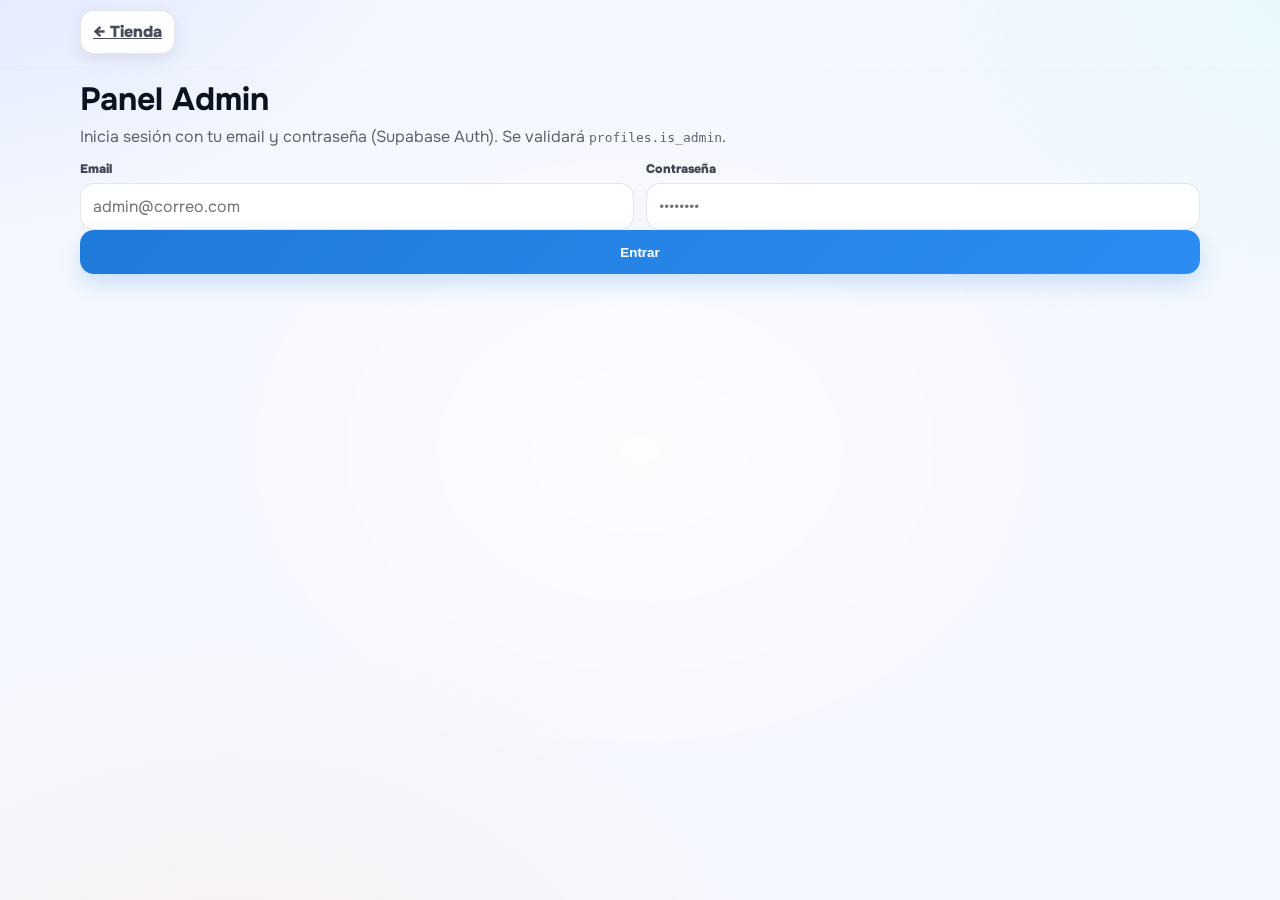
<file: admin.html>
<!doctype html>
<html lang="es">
<head>
  <meta charset="utf-8" />
  <meta name="viewport" content="width=device-width, initial-scale=1, viewport-fit=cover" />
  <meta name="theme-color" content="#f8fafc" />
  <title>Lumina — Admin</title>

  <link rel="preconnect" href="https://fonts.googleapis.com">
  <link rel="preconnect" href="https://fonts.gstatic.com" crossorigin>
  <link href="https://fonts.googleapis.com/css2?family=Onest:wght@400;600;700&display=swap" rel="stylesheet">

  <link rel="stylesheet" href="./styles.css" />
</head>

<body class="page page-admin">
  <div class="aurora" aria-hidden="true"></div>

  <header class="topbar">
    <div class="topbarInner">
      <a class="btn chip" href="./index.html" aria-label="Volver a la tienda">
        <span aria-hidden="true">←</span>
        <span class="chipText">Tienda</span>
      </a>

      <div class="row" style="gap:10px;">
        <span id="adminEmail" class="muted tiny"></span>
        <button id="logoutBtn" class="btn ghost" type="button" aria-label="Cerrar sesión" hidden>Cerrar sesión</button>
      </div>
    </div>
  </header>

  <main class="container adminLayout">
    <!-- Login panel -->
    <section id="loginPanel" class="panel">
      <h1 class="h1" style="margin:0 0 6px;">Panel Admin</h1>
      <p class="muted" style="margin:0 0 14px;">Inicia sesión con tu email y contraseña (Supabase Auth). Se validará <code>profiles.is_admin</code>.</p>

      <div class="grid2">
        <div class="field">
          <label class="label" for="loginEmail">Email</label>
          <input id="loginEmail" class="input" type="email" autocomplete="email" placeholder="admin@correo.com" />
        </div>
        <div class="field">
          <label class="label" for="loginPass">Contraseña</label>
          <input id="loginPass" class="input" type="password" autocomplete="current-password" placeholder="••••••••" />
        </div>
      </div>

      <button id="loginBtn" class="btn primary block" type="button" aria-label="Iniciar sesión">Entrar</button>
    </section>

    <!-- Editor -->
    <section id="editorPanel" class="panel hidden" aria-label="Editor de producto">
      <div class="row between">
        <h2 id="editorTitle" class="h2" style="margin:0;">Crear producto</h2>
        <button id="refreshBtn" class="btn subtle" type="button" aria-label="Refrescar lista">Refrescar</button>
      </div>

      <div class="grid2">
        <div class="field">
          <label class="label" for="nameInput">Nombre</label>
          <input id="nameInput" class="input" placeholder="Ej: Pulsera Aura" />
        </div>

        <div class="field">
          <label class="label" for="categoryInput">Categoría</label>
<select id="categoryInput" class="select" aria-label="Categoría">
  <option value="">Cargando…</option>
</select>

<div class="row" style="gap:10px; margin-top:10px;">
  <input id="categoryNewInput" class="input" placeholder="Nueva categoría (ej: Ropa deportiva)" />
  <button id="addCategoryBtn" class="btn subtle" type="button" aria-label="Agregar categoría">Agregar</button>
</div>

<div id="categoryMiniList" class="catMiniList" aria-label="Categorías existentes"></div>
<p class="hint">Tip: agrega aquí tus categorías y te aparecerán también en la tienda.</p>
        </div>
      </div>

      <div class="field">
        <label class="label" for="descInput">Descripción</label>
        <textarea id="descInput" class="textarea" rows="3" placeholder="Descripción corta y atractiva…"></textarea>
      </div>

      <div class="grid2">
        <div class="field">
          <label class="label" for="basePriceInput">Precio base (COP)</label>
          <input id="basePriceInput" class="input" inputmode="numeric" placeholder="Ej: 45000" />
        </div>

        <div class="field">
          <label class="label" for="discountInput">Descuento (%)</label>
          <input id="discountInput" class="input" inputmode="numeric" placeholder="0–100" />
          <label class="check" style="margin-top:10px;">
            <input id="featuredInput" type="checkbox" />
            <span>Destacado</span>
          </label>
        </div>
      </div>

      <div class="grid2">
        <div class="field">
          <label class="label" for="colorAddInput">Colores (Enter para agregar)</label>
          <input id="colorAddInput" class="input" placeholder="Ej: Dorado" />
          <div id="colorsPills" class="pills" aria-label="Colores agregados"></div>
        </div>

        <div class="field">
          <label class="label" for="sizeAddInput">Tallas (Enter). Formato: “Etiqueta, Extra”</label>
          <input id="sizeAddInput" class="input" placeholder="Ej: M, 5000" />
          <div id="sizesPills" class="pills" aria-label="Tallas agregadas"></div>
          <p class="hint">Si no agregas tallas, se creará automáticamente: Única, 0.</p>
        </div>
      </div>

      <div class="grid2">
        <div class="field">
          <label class="label" for="imageInput">Imagen (JPG/PNG/WEBP)</label>
          <input id="imageInput" class="input" type="file" accept="image/*" />
          <p id="previewHint" class="hint">Se intentará convertir a WebP (q≈0.75), ancho máx 1200px y objetivo &lt; 300KB.</p>
        </div>

        <div class="field">
          <label class="label">Vista previa</label>
          <div class="previewBox">
            <img id="imagePreview" alt="Vista previa" loading="lazy" decoding="async" />
          </div>
        </div>
      </div>

      <div class="grid2">
        <button id="saveBtn" class="btn primary block" type="button">Guardar</button>
        <button id="cancelEditBtn" class="btn ghost block" type="button">Cancelar edición</button>
      </div>
      <p id="savingHint" class="tiny muted" style="margin:10px 0 0;"></p>
    </section>

    <!-- List -->
    <section id="listPanel" class="panel hidden" aria-label="Lista de productos">
      <div class="row between">
        <h2 class="h2" style="margin:0;">Productos</h2>
        <span class="muted tiny">Tip: toca un producto para editar.</span>
      </div>

      <div id="productsList" class="adminList" aria-label="Listado de productos"></div>
    </section>
  </main>

  <div id="toasts" class="toasts" aria-live="polite" aria-atomic="true"></div>

  <script type="module" src="./admin.js"></script>
</body>
</html>
</file>
<file: styles.css>
:root{
  --bg: #f6f8ff;
  --surface: rgba(255,255,255,.92);
  --card: #ffffff;
  --text: #0b1220;
  --muted: rgba(11,18,32,.65);

  --blue: #1f7bd9;
  --blue2:#2b8df2;
  --line: rgba(11,18,32,.10);

  --shadow: 0 10px 28px rgba(2,6,23,.10);
  --shadow2: 0 6px 18px rgba(2,6,23,.08);

  --r1: 14px;
  --r2: 18px;
  --r3: 22px;

  --tap: 44px;
  --focus: 0 0 0 3px rgba(43,141,242,.22);

  --font: "Onest", system-ui, -apple-system, Segoe UI, Roboto, Arial, "Noto Sans", sans-serif;
  --serif: ui-serif, "Times New Roman", Georgia, serif;
}

*{ box-sizing:border-box; }
html,body{ height:100%; }
body{
  margin:0;
  font-family: var(--font);
  color: var(--text);
  background: var(--bg);
  -webkit-font-smoothing: antialiased;
  text-rendering: optimizeLegibility;
}
.page{ min-height:100%; position:relative; overflow-x:hidden; }

/* aurora muy ligera (sin blur) */
.aurora{
  position: fixed;
  inset: -35vh -30vw;
  pointer-events:none;
  z-index:-1;
  background:
    radial-gradient(900px 700px at 15% 10%, rgba(120,165,255,.24), transparent 60%),
    radial-gradient(900px 700px at 85% 18%, rgba(170,255,230,.20), transparent 62%),
    radial-gradient(900px 700px at 30% 90%, rgba(255,210,170,.18), transparent 62%),
    radial-gradient(820px 620px at 50% 50%, rgba(255,255,255,.65), transparent 58%);
}

/* layout */
.container{
  width: min(1120px, calc(100% - 22px));
  margin: 0 auto;
  padding: 14px 0 96px; /* espacio bottom nav */
}
.storeMain{ padding-top: 12px; }

/* TOPBAR APP */
.topbar{
  position: sticky;
  top:0;
  z-index: 30;
  border-bottom: 1px solid rgba(255,255,255,.25);
}
.topbarApp{
  background: linear-gradient(180deg, var(--blue), var(--blue2));
}
.topbarInner{
  width: min(1120px, calc(100% - 22px));
  margin: 0 auto;
  padding: 10px 0;
  display:flex;
  align-items:center;
  justify-content:space-between;
}
.topbarAppInner{ position:relative; }

.brand{
  border:0;
  background:transparent;
  cursor:pointer;
  padding: 6px 10px;
  border-radius: var(--r2);
  -webkit-tap-highlight-color: transparent;
}
.brand:focus-visible{ outline:none; box-shadow: var(--focus); }

.brandCentered{
  position:absolute;
  left:50%;
  transform: translateX(-50%);
}
.brandName{
  font-weight: 900;
  letter-spacing: 2px;
  text-transform: uppercase;
  color:#fff;
  font-size: 22px;
}
.brandSerif{
  font-family: var(--serif);
  font-weight: 700;
}

.topbarActions{ display:flex; gap:10px; align-items:center; }

.iconBtn{
  width: var(--tap);
  height: var(--tap);
  border-radius: 16px;
  border: 1px solid rgba(255,255,255,.28);
  background: rgba(255,255,255,.14);
  color:#fff;
  display:grid;
  place-items:center;
  cursor:pointer;
  position:relative;
}
.iconBtn:focus-visible{ outline:none; box-shadow: 0 0 0 3px rgba(255,255,255,.25); }

.countDot{
  position:absolute;
  top: 6px;
  right: 6px;
  min-width: 18px;
  height: 18px;
  padding: 0 5px;
  border-radius: 999px;
  background: #fff;
  color: var(--blue);
  font-weight: 900;
  font-size: 12px;
  display:grid;
  place-items:center;
  border: 1px solid rgba(0,0,0,.06);
}

/* SEARCH */
.searchSection{ display:flex; flex-direction:column; gap: 12px; }
.searchRow{ margin:0; }
.appSearch{ }

.searchPill{
  display:flex;
  align-items:center;
  gap: 10px;
  border-radius: 999px;
  border: 1px solid rgba(11,18,32,.10);
  background: rgba(255,255,255,.90);
  box-shadow: var(--shadow2);
  padding: 10px 12px;
}
.searchIcon{ opacity:.65; }
.searchInput{
  flex:1;
  border:0;
  outline:none;
  background:transparent;
  font: inherit;
  font-weight: 600;
  color: var(--text);
  min-height: 24px;
}
.searchBtn{
  border:0;
  border-radius: 999px;
  padding: 10px 12px;
  font-weight: 900;
  cursor:pointer;
  background: rgba(31,123,217,.10);
  color: var(--blue);
}
.searchBtn:focus-visible{ outline:none; box-shadow: var(--focus); }

.metaBar{
  display:flex;
  align-items:center;
  justify-content:space-between;
  gap: 10px;
}
.metaRight{
  display:flex;
  align-items:center;
  gap: 10px;
}

.pillBtn{
  min-height: 40px;
  padding: 10px 12px;
  border-radius: 999px;
  border: 1px solid rgba(11,18,32,.10);
  background: rgba(255,255,255,.86);
  box-shadow: var(--shadow2);
  cursor:pointer;
  font-weight: 900;
}
.pillBtn:focus-visible{ outline:none; box-shadow: var(--focus); }

.loading{
  padding: 8px 10px;
  border-radius: 999px;
  border: 1px dashed rgba(31,123,217,.22);
  background: rgba(31,123,217,.08);
  font-weight: 900;
  color: rgba(11,18,32,.75);
}
.hidden{ display:none !important; }

/* Filters block */
.filtersCard{
  border-radius: var(--r3);
  background: rgba(255,255,255,.55);
  border: 1px solid rgba(11,18,32,.08);
  box-shadow: var(--shadow2);
  overflow:hidden;
}
.filtersBody{
  padding: 12px;
  display:flex;
  flex-direction:column;
  gap: 12px;
}

.grid2{ display:grid; grid-template-columns: 1fr; gap: 12px; }
@media (min-width: 720px){ .grid2{ grid-template-columns: 1fr 1fr; } }

.field{ display:flex; flex-direction:column; gap: 6px; }
.label{ font-weight: 900; font-size: 12.5px; color: rgba(11,18,32,.78); }
.hint{ margin:0; font-size: 12px; color: rgba(11,18,32,.55); }
.input, .select{
  width:100%;
  border-radius: 14px;
  border: 1px solid rgba(11,18,32,.10);
  background: rgba(255,255,255,.92);
  padding: 12px 12px;
  font: inherit;
  outline:none;
}
.input:focus, .select:focus{ box-shadow: var(--focus); border-color: rgba(31,123,217,.18); }
.check{ display:flex; align-items:center; gap: 10px; font-weight: 900; }
.spacer8{ height: 8px; }

.muted{ color: var(--muted); }
.tiny{ font-size: 12px; }
.srOnly{ position:absolute; left:-10000px; width:1px; height:1px; overflow:hidden; }

/* Promo banners */
.promoGrid{ display:flex; flex-direction:column; gap: 12px; margin-top: 2px; }
.promo{
  position:relative;
  border-radius: var(--r3);
  border: 1px solid rgba(11,18,32,.08);
  background: rgba(255,255,255,.75);
  box-shadow: var(--shadow2);
  overflow:hidden;
}
.promoBig{ min-height: 140px; }
.promoRow{ display:grid; grid-template-columns: 1fr 1fr; gap: 12px; }
.promoSmall{ min-height: 120px; }

.promoText{ padding: 14px; position:relative; z-index:1; }
.promoTag{
  display:inline-flex;
  padding: 6px 10px;
  border-radius: 999px;
  font-size: 12px;
  font-weight: 900;
  background: rgba(31,123,217,.12);
  color: var(--blue);
  border: 1px solid rgba(31,123,217,.16);
}
.promoTitle{ margin: 10px 0 4px; font-size: 22px; letter-spacing:-.4px; }
.promoSub{ margin: 0; color: rgba(11,18,32,.65); font-weight: 600; }

.promoTitleSm{ margin: 10px 0 2px; font-size: 16px; }
.promoSubSm{ margin: 0; color: rgba(11,18,32,.65); font-weight: 600; }

.promoBlob, .promoBlob2, .promoBlob3{
  position:absolute;
  inset: -40px -40px auto auto;
  width: 220px;
  height: 220px;
  border-radius: 999px;
  background: radial-gradient(circle at 30% 30%, rgba(31,123,217,.24), transparent 60%),
              radial-gradient(circle at 70% 70%, rgba(120,255,220,.18), transparent 60%),
              radial-gradient(circle at 30% 70%, rgba(255,210,170,.16), transparent 60%);
}
.promoBlob2{
  inset: auto -40px -60px auto;
  width: 200px; height: 200px;
}
.promoAlt .promoTag{ background: rgba(120,165,255,.16); color:#285bb5; border-color: rgba(120,165,255,.20); }
.promoBlob3{
  inset: auto auto -60px -40px;
  width: 200px; height: 200px;
}

/* Chips horizontal */
.chipsWrap{ margin-top: 2px; }
.chips{
  display:flex;
  gap: 10px;
  overflow:auto;
  padding: 4px 2px 6px;
  -webkit-overflow-scrolling: touch;
  scrollbar-width: none;
}
.chips::-webkit-scrollbar{ display:none; }

.chip{
  flex: none;
  border-radius: 999px;
  padding: 10px 12px;
  border: 1px solid rgba(11,18,32,.10);
  background: rgba(255,255,255,.86);
  box-shadow: var(--shadow2);
  cursor:pointer;
  font-weight: 900;
  color: rgba(11,18,32,.75);
}
.chip.isActive{
  background: rgba(31,123,217,.14);
  border-color: rgba(31,123,217,.22);
  color: var(--blue);
}

/* Grid productos (2 col móvil como tu referencia) */
.grid{
  margin-top: 12px;
  display:grid;
  gap: 12px;
}
.gridApp{ grid-template-columns: 1fr 1fr; }
@media (min-width: 760px){
  .gridApp{ grid-template-columns: 1fr 1fr 1fr; }
}

/* Cards (tu app.js ya renderiza .card, .cardMedia, etc) */
.card{
  border-radius: var(--r2);
  border: 1px solid rgba(11,18,32,.08);
  background: var(--card);
  box-shadow: var(--shadow2);
  overflow:hidden;
  display:flex;
  flex-direction:column;

  content-visibility: auto;
  contain-intrinsic-size: 220px 360px;

  transition: transform .14s ease, box-shadow .14s ease;
}
@media (hover:hover){
  .card:hover{ transform: translateY(-3px); box-shadow: var(--shadow); }
}
.cardMedia{
  aspect-ratio: 4/3;
  background: rgba(31,123,217,.08);
}
.cardMedia img{
  width:100%; height:100%;
  object-fit: cover;
  display:block;
}
.cardBody{
  padding: 12px;
  display:flex;
  flex-direction:column;
  gap: 10px;
}
.cardBadges, .badges{ display:flex; flex-wrap:wrap; gap: 8px; }
.badge{
  display:inline-flex;
  padding: 6px 10px;
  border-radius: 999px;
  font-weight: 900;
  font-size: 11.5px;
  border: 1px solid rgba(11,18,32,.10);
  background: rgba(11,18,32,.03);
}
.badge.category{
  background: rgba(31,123,217,.10);
  border-color: rgba(31,123,217,.16);
  color: #1a5fb2;
}
.badge.featured{
  background: rgba(120,255,220,.14);
  border-color: rgba(120,255,220,.18);
  color:#1d6a59;
}
.badge.discount{
  background: rgba(255,210,170,.18);
  border-color: rgba(255,210,170,.22);
  color:#9a4e1c;
}

.cardTitle{
  margin:0;
  font-size: 16px;
  line-height: 1.15;
  font-weight: 900;
  letter-spacing: -.2px;
}

.priceRow{
  display:flex;
  align-items:flex-end;
  justify-content:space-between;
  gap: 10px;
}
.priceMain{
  font-size: 17px;
  font-weight: 900;
  color: #1b6fd1;
}
.priceOld{
  font-size: 12px;
  color: rgba(11,18,32,.45);
  text-decoration: line-through;
  font-weight: 900;
}
.cardActions .btn{ width:100%; }

/* Botones base (para modal y cards) */
.btn{
  min-height: var(--tap);
  border-radius: 14px;
  border: 1px solid rgba(11,18,32,.10);
  background: rgba(255,255,255,.92);
  font-weight: 900;
  cursor:pointer;
  box-shadow: var(--shadow2);
  transition: transform .12s ease, box-shadow .12s ease;
}
.btn:active{ transform: translateY(1px); }
.btn:focus-visible{ outline:none; box-shadow: var(--focus); }
.btn.block{ width:100%; }

.btn.primary{
  border: 0;
  color:#fff;
  background: linear-gradient(135deg, var(--blue), var(--blue2));
  box-shadow: 0 10px 22px rgba(31,123,217,.20);
}
.btn.subtle{
  background: rgba(31,123,217,.10);
  border-color: rgba(31,123,217,.18);
  color: var(--blue);
}
.btn.ghost{
  background: transparent;
  box-shadow: none;
}

/* Empty */
.empty{ margin-top: 12px; }
.emptyCard{
  border-radius: var(--r2);
  border: 1px dashed rgba(11,18,32,.14);
  background: rgba(255,255,255,.70);
  padding: 14px;
}

/* Bottom nav */
.bottomNav{
  position: fixed;
  left: 10px;
  right: 10px;
  bottom: 10px;
  height: 64px;
  border-radius: 22px;
  background: rgba(255,255,255,.92);
  border: 1px solid rgba(11,18,32,.10);
  box-shadow: var(--shadow);
  display:flex;
  align-items:center;
  justify-content:space-between;
  padding: 10px 12px;
  z-index: 40;
}
.navBtn{
  width: 68px;
  border:0;
  background: transparent;
  cursor:pointer;
  display:flex;
  flex-direction:column;
  align-items:center;
  gap: 4px;
  color: rgba(11,18,32,.65);
  font-weight: 900;
}
.navBtn small{ font-size: 11px; }
.navBtn.isOn{ color: var(--blue); }

.fab{
  width: 52px;
  height: 52px;
  border-radius: 18px;
  border: 0;
  cursor:pointer;
  color:#fff;
  background: linear-gradient(135deg, var(--blue), var(--blue2));
  box-shadow: 0 12px 24px rgba(31,123,217,.24);
  display:grid;
  place-items:center;
  font-size: 22px;
}

/* Backdrop / Modal / Drawer (sin backdrop-filter) */
.backdrop{
  position: fixed;
  inset: 0;
  background: rgba(2,6,23,.34);
  z-index: 50;
}

/* regla: modal NO visible al cargar */
.modal{ display:none; }
.modal[hidden]{ display:none !important; }
.modal.open{ display:flex; }

.modal{
  position: fixed;
  inset: 0;
  z-index: 60;
  align-items:center;
  justify-content:center;
  padding: 14px;
}
.modalCard{
  width: min(540px, 100%);
  max-height: min(84vh, 740px);
  overflow:auto;
  border-radius: var(--r3);
  border: 1px solid rgba(11,18,32,.10);
  background: rgba(255,255,255,.98);
  box-shadow: var(--shadow);
}
.modalHeader{
  padding: 12px;
  border-bottom: 1px solid rgba(11,18,32,.10);
  display:flex;
  align-items:flex-start;
  justify-content:space-between;
  gap: 10px;
}
.modalBody{
  padding: 12px;
  display:flex;
  flex-direction:column;
  gap: 12px;
}
.modalMedia{
  aspect-ratio: 4/3;
  border-radius: var(--r2);
  overflow:hidden;
  border: 1px solid rgba(11,18,32,.10);
  background: rgba(31,123,217,.08);
}
.modalMedia img{ width:100%; height:100%; object-fit:cover; display:block; }
.modalDesc{ margin:0; color: rgba(11,18,32,.78); line-height: 1.45; }
.priceBox{
  border-radius: var(--r2);
  border: 1px solid rgba(11,18,32,.10);
  background: rgba(255,255,255,.92);
  padding: 10px 12px;
}
.modalActions{ display:grid; gap: 10px; }

.row{ display:flex; align-items:center; gap: 10px; }
.between{ justify-content:space-between; }

/* Drawer carrito */
.drawer{ display:none; }
.drawer[hidden]{ display:none !important; }
.drawer.open{ display:flex; }

.drawer{
  position: fixed;
  top:0; right:0;
  height:100%;
  width: min(430px, 100%);
  z-index: 70;
  background: rgba(255,255,255,.98);
  border-left: 1px solid rgba(11,18,32,.10);
  box-shadow: -18px 0 44px rgba(2,6,23,.14);
  flex-direction:column;
}
.drawerHeader{
  padding: 12px;
  border-bottom: 1px solid rgba(11,18,32,.10);
  display:flex;
  align-items:center;
  justify-content:space-between;
}
.drawerBody{
  padding: 12px;
  overflow:auto;
  display:flex;
  flex-direction:column;
  gap: 10px;
}
.drawerFooter{
  padding: 12px;
  border-top: 1px solid rgba(11,18,32,.10);
  background: rgba(255,255,255,.96);
}
.totals{
  border-radius: var(--r2);
  border: 1px solid rgba(11,18,32,.10);
  background: rgba(255,255,255,.92);
  padding: 10px 12px;
}

/* Toasts */
.toasts{
  position: fixed;
  left: 10px;
  right: 10px;
  bottom: 86px; /* arriba del bottom nav */
  display:flex;
  flex-direction:column;
  gap: 10px;
  z-index: 100;
}
@media (min-width: 720px){
  .toasts{ left:auto; right: 14px; width: 360px; bottom: 14px; }
}
.toast{
  border-radius: 18px;
  border: 1px solid rgba(11,18,32,.10);
  background: rgba(255,255,255,.98);
  box-shadow: var(--shadow);
  padding: 10px 10px 10px 12px;
  display:flex;
  align-items:flex-start;
  justify-content:space-between;
  gap: 10px;
}
.toast .msg{ margin:0; font-weight: 900; line-height: 1.2; }

/* reduced motion */
@media (prefers-reduced-motion: reduce){
  *{ scroll-behavior:auto !important; }
  .card, .btn{ transition:none !important; }
}


/* =========================
   FIX CARRITO: imagen mini + orden
   ========================= */
#cartItems .cartItem{
  position: relative;
  border-radius: 18px;
  border: 1px solid rgba(11,18,32,.10);
  background: rgba(255,255,255,.98);
  box-shadow: 0 6px 18px rgba(2,6,23,.08);
  padding: 10px;
}

#cartItems .cartItemTop{
  display: flex;
  gap: 10px;
  align-items: flex-start;
}

#cartItems .cartThumb{
  width: 72px;
  height: 72px;
  flex: none;
  border-radius: 16px;
  overflow: hidden;
  border: 1px solid rgba(11,18,32,.10);
  background: rgba(31,123,217,.08);
}

#cartItems .cartThumb img{
  width: 100%;
  height: 100%;
  object-fit: cover;
  display: block;
}

#cartItems .cartMeta{
  flex: 1;
  min-width: 0;
  padding-right: 38px; /* espacio para la X */
}

#cartItems .cartMeta .name{
  margin: 0;
  font-weight: 900;
  font-size: 13px;
  line-height: 1.2;
}

#cartItems .cartMeta .variant{
  margin: 4px 0 0;
  font-size: 12px;
  color: rgba(11,18,32,.65);
}

#cartItems .qtyRow{
  margin-top: 10px;
  display: flex;
  align-items: center;
  justify-content: space-between;
  gap: 10px;
}

#cartItems .qtyControls{
  display: flex;
  align-items: center;
  gap: 10px;
  border: 1px solid rgba(11,18,32,.10);
  background: rgba(255,255,255,.92);
  border-radius: 999px;
  padding: 6px;
}

#cartItems .qtyControls .btn{
  width: 34px;
  height: 34px;
  padding: 0;
  border-radius: 999px;
  box-shadow: none;
}

#cartItems .qtyNumber{
  min-width: 22px;
  text-align: center;
  font-weight: 900;
}

/* X para quitar el producto (arriba a la derecha del item) */
#cartItems .itemRemoveX{
  position: absolute;
  top: 8px;
  right: 8px;
  width: 34px;
  height: 34px;
  border-radius: 999px;
  border: 1px solid rgba(11,18,32,.10);
  background: rgba(255,255,255,.92);
  cursor: pointer;
  font-weight: 900;
  line-height: 1;
}
#cartItems .itemRemoveX:active{ transform: translateY(1px); }

.drawerHeaderApp{
  display: grid;
  grid-template-columns: 44px 1fr 44px;
  align-items: center;
}

/* FIX buscador: que el botón no se salga */
.searchPill{
  overflow: hidden;
}

.searchInput{
  min-width: 0; /* clave para que no empuje el botón */
}

.searchBtn{
  flex: 0 0 auto;
  height: 40px;
  white-space: nowrap;
  margin-left: 6px;
}
@media (max-width: 370px){
  .searchBtn{ padding: 10px 10px; }
}
/* =========================================================
   FIX: iconBtn visible en fondos claros (modal + carrito)
   ========================================================= */

/* Barra del carrito: flecha + X visibles y título centrado */
.drawerHeaderBar{
  display: grid;
  grid-template-columns: 44px 1fr 44px;
  align-items: center;
  gap: 8px;
}

.drawerTitle{
  text-align: center;
}

/* En headers blancos (carrito + modal) el iconBtn NO puede ser blanco */
.drawerHeader .iconBtn,
.modalHeader .iconBtn{
  color: rgba(11,18,32,.92) !important;
  background: rgba(11,18,32,.05) !important;
  border: 1px solid rgba(11,18,32,.10) !important;
}

/* Para que la X del modal quede clavada arriba a la derecha y SIEMPRE visible */
.modalHeader{
  position: sticky;
  top: 0;
  z-index: 2;
  background: rgba(255,255,255,.98);
}

#modalCloseBtn{
  position: relative;
  z-index: 3;
}
/* X flotante estilo app, sobre el contenido */
#modalCloseBtn{
  position: sticky;
  top: 10px;
  margin-left: auto;
}


/* =========================================================
   FIX ADMIN: preview de imagen pequeña y ordenada
   ========================================================= */

/* Intenta cubrir varios nombres comunes sin romper nada */
.previewBox,
#imagePreview,
.adminPreview,
.imagePreview,
.preview,
.previewWrap{
  width: 100%;
  max-width: 360px;          /* bonito en móvil */
  margin: 8px 0;
  border-radius: 18px;
  border: 1px solid rgba(11,18,32,.10);
  background: rgba(255,255,255,.92);
  overflow: hidden;
  box-shadow: 0 6px 18px rgba(2,6,23,.08);

  /* tamaño fijo para evitar gigantismo */
  aspect-ratio: 4 / 3;
}

/* si tu preview está dentro del formulario y quieres más compacto */
@media (max-width: 430px){
  .previewBox,
  #imagePreview,
  .adminPreview,
  .imagePreview,
  .preview,
  .previewWrap{
    max-width: 100%;
    aspect-ratio: 16 / 11;   /* un poco más panorámico */
  }
}

/* La imagen SIEMPRE se ajusta sin deformarse */
.previewBox img,
#imagePreview img,
.adminPreview img,
.imagePreview img,
.preview img,
.previewWrap img{
  width: 100%;
  height: 100%;
  object-fit: cover;
  display: block;
}

/* Si tienes placeholder o texto adentro */
.previewBox .placeholder,
#imagePreview .placeholder,
.adminPreview .placeholder,
.imagePreview .placeholder,
.preview .placeholder,
.previewWrap .placeholder{
  width: 100%;
  height: 100%;
  display: grid;
  place-items: center;
  color: rgba(11,18,32,.55);
  font-weight: 900;
}
/* =========================
   Admin: categorías dinámicas
   ========================= */
.catMiniList{
  display:flex;
  flex-wrap:wrap;
  gap:8px;
  margin-top:10px;
}

.catMini{
  display:inline-flex;
  align-items:center;
  gap:8px;
  padding:8px 10px;
  border-radius:999px;
  border:1px solid rgba(15,23,42,.10);
  background: rgba(255,255,255,.92);
}

.catMini .name{
  font-weight:800;
  font-size:12px;
}

.catMini .x{
  width:28px;
  height:28px;
  border-radius:999px;
  border:1px solid rgba(15,23,42,.10);
  background:#fff;
  cursor:pointer;
  display:grid;
  place-items:center;
}

.catMini .x:active{ transform: scale(.98); }

/* =========================================================
   FIXES (2026-02-20) — Lumina alignment + FAB + Admin thumbs
   Pegar al FINAL del archivo styles.css
   ========================================================= */

/* 1) Respeta hidden SIEMPRE (evita menú + botones "afuera") */
[hidden] { display: none !important; }

/* 2) Bottom nav labels + FAB (botón + y menú rápido) */
.navBtn{
  min-width: 0;
  display: flex;
  flex-direction: column;
  align-items: center;
  justify-content: center;
  gap: 4px;
}
.navBtn .icon{ font-size: 18px; line-height: 1; }
.navBtn .txt{
  font-size: 11px;
  line-height: 1;
  max-width: 100%;
  white-space: nowrap;
  overflow: hidden;
  text-overflow: ellipsis;
  opacity: .9;
}

/* FAB (+) centrado y bonito */
.navFab{
  width: 54px;
  height: 54px;
  border-radius: 999px;
  display: grid;
  place-items: center;
  transform: translateY(-18px);
  background: linear-gradient(135deg, rgba(124,58,237,.95), rgba(31,123,217,.95));
  color: white;
  box-shadow: 0 16px 40px rgba(2,6,23,.18), 0 6px 16px rgba(2,6,23,.12);
  border: 1px solid rgba(255,255,255,.35);
}
.navFab .fabPlus{
  font-size: 28px;
  line-height: 1;
  font-weight: 800;
  transform: translateY(-1px);
}

/* Backdrop + menú del FAB */
.fabBackdrop{
  position: fixed;
  inset: 0;
  z-index: 70;
  background: rgba(2,6,23,.28);
  backdrop-filter: blur(2px);
}
.fabMenu{
  position: fixed;
  right: 12px;
  bottom: calc(86px + env(safe-area-inset-bottom));
  z-index: 80;
  width: min(240px, calc(100vw - 24px));
  padding: 12px;
  border-radius: 16px;
  background: rgba(255,255,255,.92);
  border: 1px solid rgba(15,23,42,.12);
  box-shadow: 0 18px 50px rgba(2,6,23,.20);
  display: flex;
  flex-direction: column;
  gap: 10px;

  /* cerrado por defecto (se abre con .open desde JS) */
  opacity: 0;
  transform: translateY(10px) scale(.98);
  pointer-events: none;
  transition: opacity .18s ease, transform .18s ease;
}
.fabMenu.open{
  opacity: 1;
  transform: translateY(0) scale(1);
  pointer-events: auto;
}
.fabItem{
  width: 100%;
  display: flex;
  align-items: center;
  justify-content: flex-start;
  gap: 10px;
  padding: 10px 12px;
  border-radius: 14px;
  border: 1px solid rgba(15,23,42,.10);
  background: rgba(248,250,252,.8);
  font-weight: 700;
}
.fabItem:active{ transform: translateY(1px); }
.fabItem.wa{
  border-color: rgba(16,185,129,.25);
  background: rgba(16,185,129,.08);
}

/* 3) Search pill: evita que el botón "Buscar" se salga */
.searchPill{ overflow: hidden; align-items: center; }
.searchBtn{
  flex: 0 0 auto;
  white-space: nowrap;
  min-height: 38px;
  padding: 10px 12px;
}

/* 4) Cards: misma altura/ancho, menos "largas", todo alineado */
.gridApp{ align-items: stretch; }
.card{ height: 100%; display: flex; flex-direction: column; }
.cardMedia{ aspect-ratio: 3 / 2; overflow: hidden; }
.cardMedia img{ width: 100%; height: 100%; object-fit: cover; display: block; }
.cardBody{ flex: 1 1 auto; display: flex; flex-direction: column; gap: 10px; }
.cardTitle{
  display: -webkit-box;
  -webkit-box-orient: vertical;
  -webkit-line-clamp: 2;
  overflow: hidden;
  min-height: 2.6em;
}
.cardActions{ margin-top: auto; }

/* 5) Paginación (botones 1 2 3...) */
.pager{
  display: flex;
  gap: 8px;
  justify-content: center;
  flex-wrap: wrap;
  padding: 14px 0 26px;
}
.pageBtn{
  min-width: 38px;
  height: 38px;
  padding: 0 12px;
  border-radius: 999px;
  border: 1px solid rgba(15,23,42,.12);
  background: rgba(255,255,255,.85);
  font-weight: 800;
}
.pageBtn.isActive{
  border-color: rgba(124,58,237,.45);
  background: rgba(124,58,237,.12);
}
.pageBtn:disabled{ opacity: .45; }

/* 6) Admin: miniaturas NO gigantes (lista de productos) */
.adminList .adminItem,
.prodRow{
  display: flex;
  align-items: center;
  gap: 12px;
}
.adminThumb,
.prodRowThumb{
  width: 58px;
  height: 58px;
  border-radius: 16px;
  overflow: hidden;
  flex: 0 0 auto;
  border: 1px solid rgba(15,23,42,.10);
  background: rgba(248,250,252,.9);
}
.adminThumb img,
.prodRowThumb img{
  width: 100%;
  height: 100%;
  object-fit: cover;
  display: block;
}

/* 7) Admin: preview un poco más pequeño para móvil */
#imagePreview{ max-width: 260px; width: 100%; height: auto; }

/* 8) Evita que la bottomNav tape contenido */
.storeMain{ padding-bottom: calc(110px + env(safe-area-inset-bottom)); }
/* =========================================================
   FIX FINAL: Títulos en cards + lista Admin ordenada
   Pega al FINAL del styles.css
   ========================================================= */

/* ---------- TIENDA: Cards parejas y título estable ---------- */
.grid.gridApp{
  align-items: stretch !important;
}

.grid.gridApp .card{
  height: 100% !important;
  display: flex !important;
  flex-direction: column !important;
}

/* Imagen no hace crecer la card */
.grid.gridApp .cardMedia{
  aspect-ratio: 3 / 2 !important;
  overflow: hidden !important;
}

/* El cuerpo debe poder encoger y reservar espacio */
.grid.gridApp .cardBody{
  flex: 1 1 auto !important;
  min-height: 0 !important;
  display: flex !important;
  flex-direction: column !important;
}

/* Badges no deben empujar todo */
.grid.gridApp .cardBadges{
  min-height: 28px !important; /* reserva 1 línea */
}

/* ✅ TÍTULO: 2 líneas, con espacio reservado (no desaparece) */
.grid.gridApp .cardTitle{
  line-height: 1.15 !important;
  display: -webkit-box !important;
  -webkit-box-orient: vertical !important;
  -webkit-line-clamp: 2 !important;
  overflow: hidden !important;
  word-break: break-word !important;
  min-height: 2.3em !important;  /* reserva 2 líneas */
}

/* Botón siempre abajo */
.grid.gridApp .cardActions{
  margin-top: auto !important;
}

/* ---------- ADMIN: lista ordenada y miniaturas fijas ---------- */
.adminItem,
.prodRow{
  display: grid !important;
  grid-template-columns: 92px 1fr auto !important;  /* thumb | texto | acciones */
  gap: 12px !important;
  align-items: center !important;
  padding: 12px !important;
  border-radius: 18px !important;
  border: 1px solid rgba(11,18,32,.10) !important;
  background: rgba(255,255,255,.96) !important;
  box-shadow: 0 6px 18px rgba(2,6,23,.08) !important;
}

/* Thumb fijo (aquí era donde se “gigantizaba”) */
.adminThumb{
  width: 92px !important;
  height: 92px !important;
  border-radius: 18px !important;
  overflow: hidden !important;
  border: 1px solid rgba(11,18,32,.10) !important;
  background: rgba(31,123,217,.08) !important;
}

.adminThumb img{
  width: 100% !important;
  height: 100% !important;
  object-fit: cover !important;
  display: block !important;
}

/* Texto no rompe layout */
.adminMeta{
  min-width: 0 !important;
}

.adminMeta .title{
  margin: 0 !important;
  font-weight: 900 !important;
  line-height: 1.15 !important;
  display: -webkit-box !important;
  -webkit-box-orient: vertical !important;
  -webkit-line-clamp: 2 !important;
  overflow: hidden !important;
}

.adminMeta .sub{
  margin: 6px 0 0 !important;
  display: flex !important;
  flex-wrap: wrap !important;
  gap: 8px !important;
}

/* Acciones compactas y sin desorden */
.adminActions{
  display: flex !important;
  flex-direction: column !important;
  gap: 8px !important;
  align-items: stretch !important;
}

@media (max-width: 420px){
  .adminItem,
  .prodRow{
    grid-template-columns: 78px 1fr !important;
    grid-template-rows: auto auto !important;
    align-items: start !important;
  }
  .adminActions{
    grid-column: 1 / -1 !important;
    flex-direction: row !important;
    justify-content: flex-start !important;
  }
  .adminThumb{
    width: 78px !important;
    height: 78px !important;
    border-radius: 16px !important;
  }
}
/* =========================================================
   FIX ADMIN LIST (según tu captura): orden + alineación
   Pega AL FINAL del styles.css
   ========================================================= */

#productsList{
  display: flex;
  flex-direction: column;
  gap: 14px;
}

/* Contenedor del item */
.adminItem{
  display: grid !important;
  grid-template-columns: 84px 1fr 108px; /* foto | info | botones */
  gap: 12px !important;
  align-items: start !important;         /* 🔥 clave: todo arriba */
  padding: 12px !important;
  border-radius: 20px !important;
  border: 1px solid rgba(11,18,32,.10) !important;
  background: rgba(255,255,255,.95) !important;
  box-shadow: 0 8px 20px rgba(2,6,23,.08) !important;
}

/* Thumb fijo */
.adminThumb{
  width: 84px !important;
  height: 84px !important;
  border-radius: 18px !important;
  overflow: hidden !important;
  border: 1px solid rgba(11,18,32,.10) !important;
  background: rgba(31,123,217,.08) !important;
}
.adminThumb img{
  width: 100% !important;
  height: 100% !important;
  object-fit: cover !important;
  display: block !important;
}

/* Bloque de texto */
.adminMeta{
  min-width: 0 !important;
  display: flex !important;
  flex-direction: column !important;
  gap: 8px !important;
}

/* Título: que no se “corra” ni centre raro */
.adminMeta .title{
  margin: 0 !important;
  text-align: left !important;
  font-weight: 950 !important;
  font-size: 16px !important;
  line-height: 1.15 !important;

  /* máximo 2 líneas (para que no desarme el item) */
  display: -webkit-box !important;
  -webkit-box-orient: vertical !important;
  -webkit-line-clamp: 2 !important;
  overflow: hidden !important;
}

/* Badges en fila */
.adminMeta .sub{
  margin: 0 !important;
  display: flex !important;
  flex-wrap: wrap !important;
  gap: 8px !important;
  align-items: center !important;
}

/* Botones a la derecha, arriba, sin “bailar” */
.adminActions{
  display: flex !important;
  flex-direction: column !important;
  gap: 10px !important;
  align-items: stretch !important;
  justify-content: flex-start !important;
}
.adminActions .btn{
  width: 100% !important;
  min-height: 44px !important;
  border-radius: 16px !important;
}

/* Móvil pequeño: botones pasan abajo para que no aprieten el texto */
@media (max-width: 420px){
  .adminItem{
    grid-template-columns: 74px 1fr !important;
    grid-template-rows: auto auto !important;
  }
  .adminThumb{
    width: 74px !important;
    height: 74px !important;
    border-radius: 16px !important;
  }
  .adminActions{
    grid-column: 1 / -1 !important;
    flex-direction: row !important;
  }
  .adminActions .btn{
    flex: 1 1 0 !important;
  }
}
</file>
